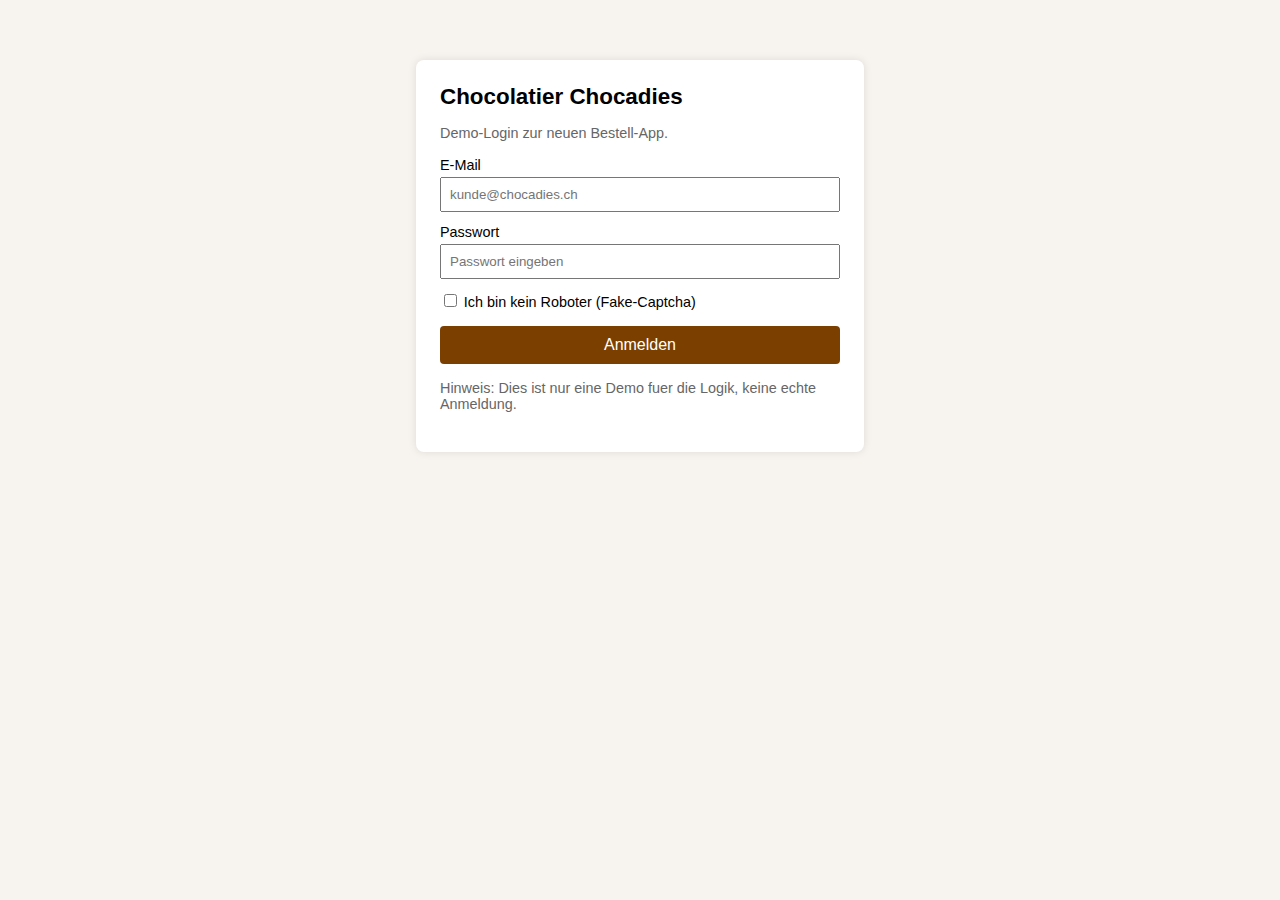
<file: index.html>
<!DOCTYPE html>
<html lang="de">
<head>
    <meta charset="UTF-8">
    <title>Chocolatier Chocadies – Bestell-App Login</title>
    <meta name="viewport" content="width=device-width, initial-scale=1">
    <!-- optional: minimale Standard-Schrift -->
    <style>
        body {
            font-family: Arial, sans-serif;
            background: #f7f3ee;
            margin: 0;
            padding: 0;
        }

        .container {
            max-width: 400px;
            margin: 60px auto;
            padding: 24px;
            background: #ffffff;
            border-radius: 8px;
            box-shadow: 0 0 8px rgba(0,0,0,0.1);
        }

        h1 {
            font-size: 1.4rem;
            margin-top: 0;
        }

        .subtitle {
            color: #666;
            font-size: 0.9rem;
            margin-bottom: 16px;
        }

        label {
            display: block;
            margin-top: 12px;
            font-size: 0.9rem;
        }

        input[type="email"],
        input[type="password"] {
            width: 100%;
            padding: 8px;
            margin-top: 4px;
            box-sizing: border-box;
        }

        .checkbox-row {
            margin-top: 12px;
            font-size: 0.85rem;
        }

        button {
            margin-top: 16px;
            width: 100%;
            padding: 10px;
            border: none;
            border-radius: 4px;
            background: #7b3f00; /* Schoko-Farbe */
            color: #fff;
            font-size: 1rem;
            cursor: pointer;
        }

        button:hover {
            opacity: 0.9;
        }

        /* Toast-Message */
        .toast {
            position: fixed;
            left: 50%;
            bottom: 20px;
            transform: translateX(-50%);
            background: #333;
            color: #fff;
            padding: 10px 16px;
            border-radius: 4px;
            font-size: 0.9rem;
            opacity: 0;
            pointer-events: none;
            transition: opacity 0.3s ease;
        }

        .toast.show {
            opacity: 1;
        }

        .toast.error {
            background: #b00020;
        }

        .toast.success {
            background: #2e7d32;
        }
    </style>

    <!-- WICHTIG: externer JavaScript-File, nicht im gleichen File wie HTML -->
    <script src="script.js" defer></script>
</head>
<body>

<div class="container">
    <h1>Chocolatier Chocadies</h1>
    <p class="subtitle">
        Demo-Login zur neuen Bestell-App.
    </p>

    <form id="loginForm">
        <label for="email">E-Mail</label>
        <input type="email" id="email" placeholder="kunde@chocadies.ch">

        <label for="password">Passwort</label>
        <input type="password" id="password" placeholder="Passwort eingeben">

        <div class="checkbox-row">
            <input type="checkbox" id="captcha">
            <label for="captcha" style="display:inline;">
                Ich bin kein Roboter (Fake-Captcha)
            </label>
        </div>

        <button type="submit">Anmelden</button>
    </form>

    <p class="subtitle" style="margin-top: 16px;">
        Hinweis: Dies ist nur eine Demo fuer die Logik, keine echte Anmeldung.
    </p>
</div>

<!-- Toast-Container -->
<div id="toast" class="toast"></div>

</body>
</html>
</file>
